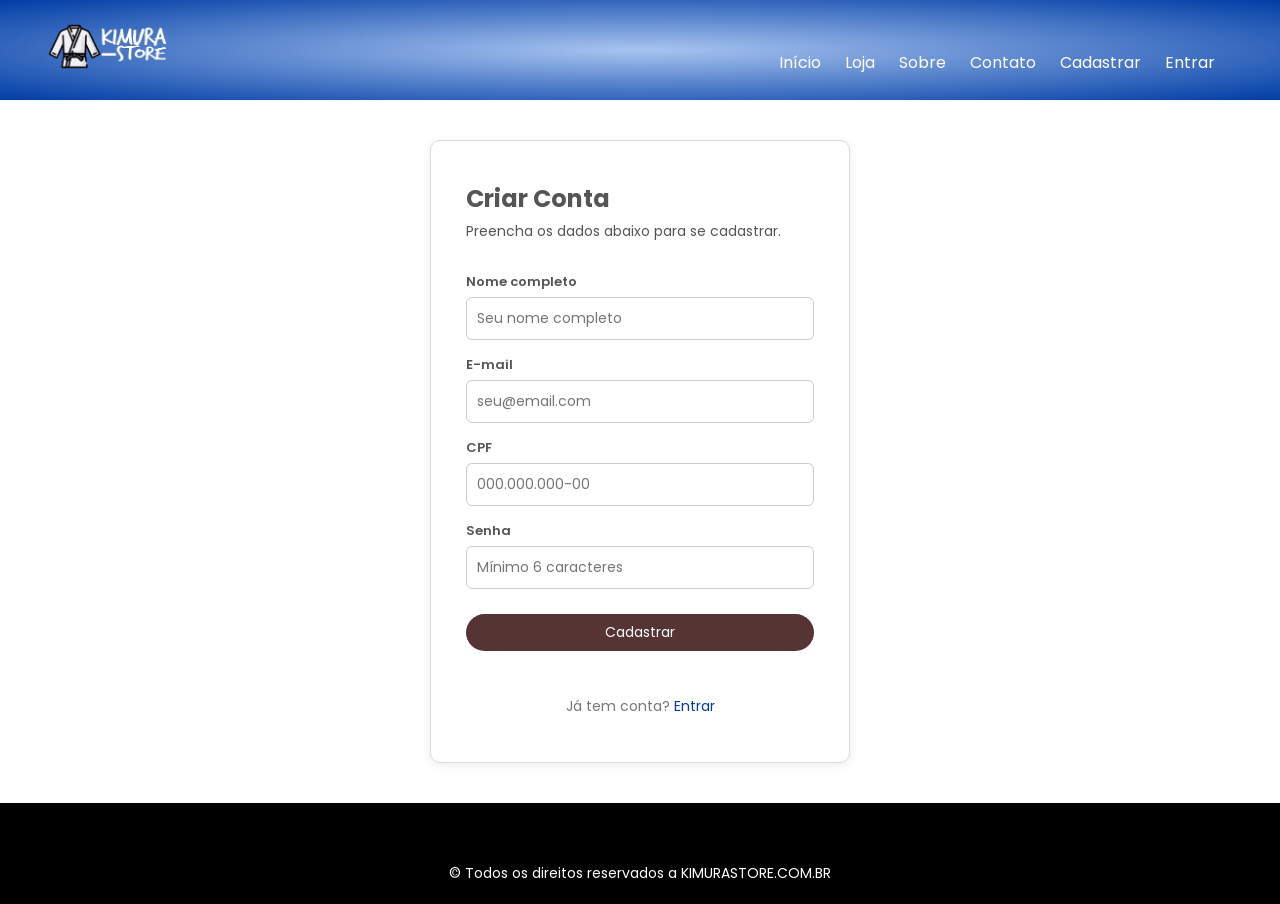
<file: cadastro.html>
<!DOCTYPE html>
<html lang="pt-br">

<head>
    <meta charset="UTF-8">
    <meta name="viewport" content="width=device-width, initial-scale=1.0">
    <title>Cadastro - Kimura Store</title>
    <link rel="stylesheet" href="style.css">
</head>

<body>

<!-- NAVBAR -->
<header class="banner">
    <div class="container">
        <nav class="navbar">
            <div class="logo">
                <img src="img/logo.png" alt="kimuraStore" width="125px">
            </div>
            <ul id="MenuItens">
                <li><a href="index.html">Início</a></li>
                <li><a href="index.html#produtos">Loja</a></li>
                <li><a href="index.html#sobre">Sobre</a></li>
                <li><a href="index.html#contato">Contato</a></li>
                <li class="link-visitante"><a href="cadastro.html">Cadastrar</a></li>
                <li class="link-visitante"><a href="login.html">Entrar</a></li>
                <li class="link-usuario" style="display:none"><a href="loja.html">Carrinho <span id="badge-carrinho"></span></a></li>
                <li class="link-usuario" style="display:none"><a href="minhascompras.html">Minhas Compras</a></li>
                <li class="link-usuario" style="display:none"><a href="#" id="btn-sair">Sair</a></li>
                <li class="link-admin" style="display:none"><a href="relatorios.html">Relatórios</a></li>
            </ul>
            <img src="img/menu.png" alt="menu" class="menu-celular" onclick="menuCelular()">
        </nav>
    </div>
</header>

<!-- FORMULÁRIO DE CADASTRO -->
<main class="pagina-form">
    <div class="caixa-form">
        <h2>Criar Conta</h2>
        <p>Preencha os dados abaixo para se cadastrar.</p>
        <br>

        <div class="campo">
            <label>Nome completo</label>
            <input type="text" id="cad-nome" placeholder="Seu nome completo">
        </div>

        <div class="campo">
            <label>E-mail</label>
            <input type="email" id="cad-email" placeholder="seu@email.com">
        </div>

        <div class="campo">
            <label>CPF</label>
            <input type="text" id="cad-cpf" placeholder="000.000.000-00" maxlength="14">
        </div>

        <div class="campo">
            <label>Senha</label>
            <input type="password" id="cad-senha" placeholder="Mínimo 6 caracteres">
        </div>

        <p id="erro-cadastro" class="msg-erro" style="display:none;"></p>

        <button class="btn btn-full" onclick="cadastrar()">Cadastrar</button>

        <p class="link-form">Já tem conta? <a href="login.html">Entrar</a></p>
    </div>
</main>

<!-- RODAPÉ -->
<footer class="rodape">
    <div class="container">
        <p class="direitos">&#169; Todos os direitos reservados a KIMURASTORE.COM.BR</p>
    </div>
</footer>

<script src="storage.js"></script>
<script src="script.js"></script>
</body>

</html>
</file>
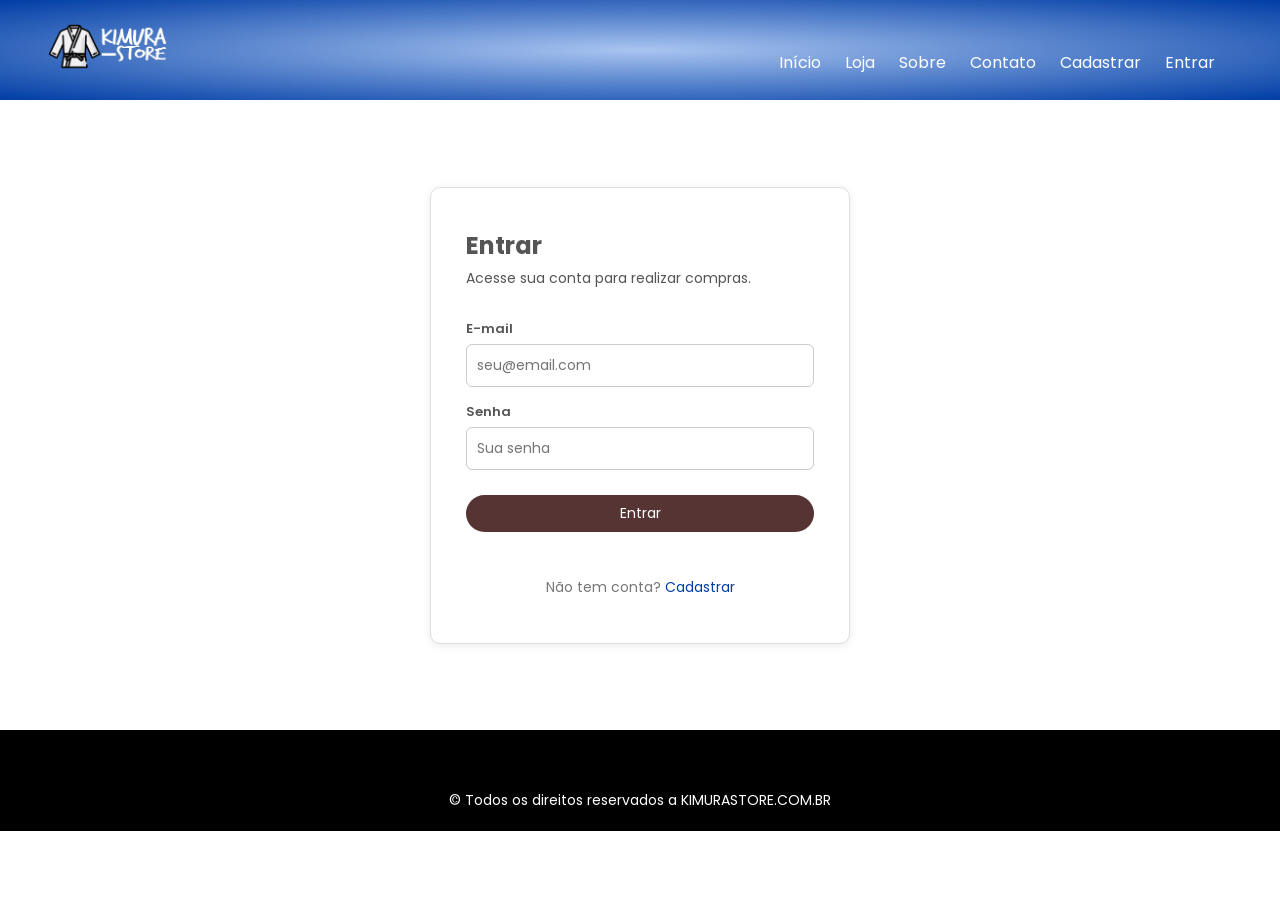
<file: login.html>
<!DOCTYPE html>
<html lang="pt-br">

<head>
    <meta charset="UTF-8">
    <meta name="viewport" content="width=device-width, initial-scale=1.0">
    <title>Entrar - Kimura Store</title>
    <link rel="stylesheet" href="style.css">
</head>

<body>

<!-- NAVBAR -->
<header class="banner">
    <div class="container">
        <nav class="navbar">
            <div class="logo">
                <img src="img/logo.png" alt="kimuraStore" width="125px">
            </div>
            <ul id="MenuItens">
                <li><a href="index.html">Início</a></li>
                <li><a href="index.html#produtos">Loja</a></li>
                <li><a href="index.html#sobre">Sobre</a></li>
                <li><a href="index.html#contato">Contato</a></li>
                <li class="link-visitante"><a href="cadastro.html">Cadastrar</a></li>
                <li class="link-visitante"><a href="login.html">Entrar</a></li>
                <li class="link-usuario" style="display:none"><a href="loja.html">Carrinho <span id="badge-carrinho"></span></a></li>
                <li class="link-usuario" style="display:none"><a href="minhascompras.html">Minhas Compras</a></li>
                <li class="link-usuario" style="display:none"><a href="#" id="btn-sair">Sair</a></li>
                <li class="link-admin" style="display:none"><a href="relatorios.html">Relatórios</a></li>
            </ul>
            <img src="img/menu.png" alt="menu" class="menu-celular" onclick="menuCelular()">
        </nav>
    </div>
</header>

<!-- FORMULÁRIO DE LOGIN -->
<main class="pagina-form">
    <div class="caixa-form">
        <h2>Entrar</h2>
        <p>Acesse sua conta para realizar compras.</p>
        <br>

        <div class="campo">
            <label>E-mail</label>
            <input type="email" id="login-email" placeholder="seu@email.com">
        </div>

        <div class="campo">
            <label>Senha</label>
            <input type="password" id="login-senha" placeholder="Sua senha">
        </div>

        <p id="erro-login" class="msg-erro" style="display:none;"></p>

        <button class="btn btn-full" onclick="fazerLogin()">Entrar</button>

        <p class="link-form">Não tem conta? <a href="cadastro.html">Cadastrar</a></p>
    </div>
</main>

<!-- RODAPÉ -->
<footer class="rodape">
    <div class="container">
        <p class="direitos">&#169; Todos os direitos reservados a KIMURASTORE.COM.BR</p>
    </div>
</footer>

<script src="storage.js"></script>
<script src="script.js"></script>
</body>

</html>
</file>
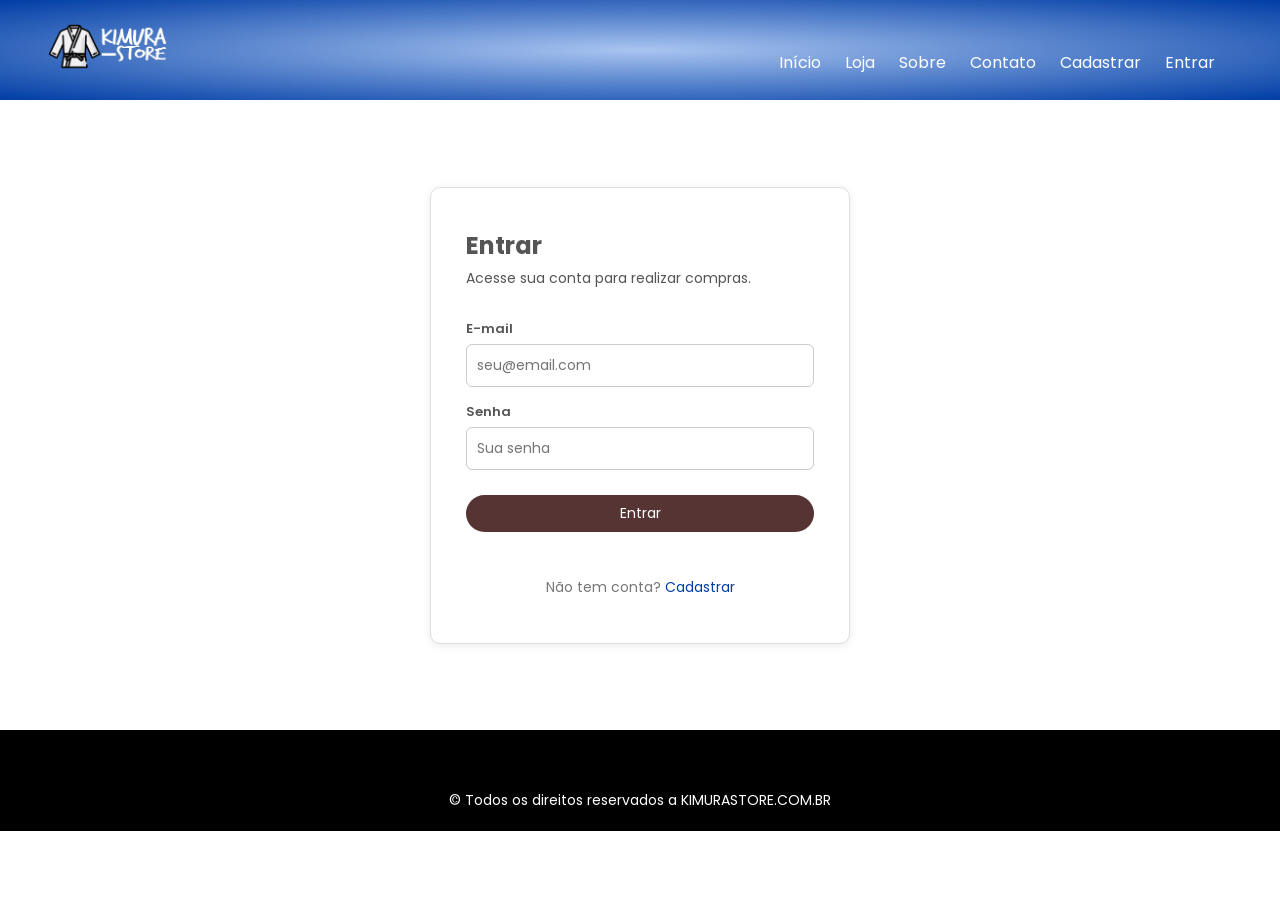
<file: minhascompras.html>
<!DOCTYPE html>
<html lang="pt-br">

<head>
    <meta charset="UTF-8">
    <meta name="viewport" content="width=device-width, initial-scale=1.0">
    <title>Minhas Compras - Kimura Store</title>
    <link rel="stylesheet" href="style.css">
</head>

<body>

<!-- NAVBAR -->
<header class="banner">
    <div class="container">
        <nav class="navbar">
            <div class="logo">
                <img src="img/logo.png" alt="kimuraStore" width="125px">
            </div>
            <ul id="MenuItens">
                <li><a href="index.html">Início</a></li>
                <li><a href="index.html#produtos">Loja</a></li>
                <li><a href="index.html#sobre">Sobre</a></li>
                <li><a href="index.html#contato">Contato</a></li>
                <li class="link-visitante"><a href="cadastro.html">Cadastrar</a></li>
                <li class="link-visitante"><a href="login.html">Entrar</a></li>
                <li class="link-usuario" style="display:none"><a href="loja.html">Carrinho <span id="badge-carrinho"></span></a></li>
                <li class="link-usuario" style="display:none"><a href="minhascompras.html">Minhas Compras</a></li>
                <li class="link-usuario" style="display:none"><a href="#" id="btn-sair">Sair</a></li>
                <li class="link-admin" style="display:none"><a href="relatorios.html">Relatórios</a></li>
            </ul>
            <img src="img/menu.png" alt="menu" class="menu-celular" onclick="menuCelular()">
        </nav>
    </div>
</header>

<!-- CONTEÚDO -->
<main class="corpo-categorias" style="padding-top: 50px; padding-bottom: 60px;">

    <h2 class="titulo">Minhas Compras</h2>

    <div id="minhas-compras-lista">
        <!-- preenchido pelo script.js -->
    </div>

    <div style="text-align:center; margin-top: 30px;">
        <a href="loja.html" class="btn">🛒 Continuar Comprando</a>
    </div>

</main>

<!-- RODAPÉ -->
<footer class="rodape">
    <div class="container">
        <p class="direitos">&#169; Todos os direitos reservados a KIMURASTORE.COM.BR</p>
    </div>
</footer>

<script src="storage.js"></script>
<script src="script.js"></script>
</body>

</html>
</file>
<file: style.css>
@import url('https://fonts.googleapis.com/css2?family=Poppins:ital,wght@0,100;0,200;0,300;0,400;0,500;0,600;0,700;0,800;0,900;1,100;1,200;1,300;1,400;1,500;1,600;1,700;1,800;1,900&display=swap');

* {
    margin: 0;
    padding: 0;
    box-sizing: border-box;
}

:root {
    --cor-padrao: #003DA5;
    --cor-padrao-hover: #a8c4f0;
    --cor-fonte: #fff;
    --cor-fonte-p: #555;
    --cor-btn: #563434;
    --cor-btn-hover: #15ff00;
    --cor-btn-fonte: #000;
    --cor-fonte-corpo: #555;
    --cor-fonte-corpo-leve: #777;
}

body {
    font-family: 'Poppins', sans-serif;
}

/*----------- BANNER / NAVBAR -----------*/

.banner {
    background: radial-gradient(var(--cor-padrao-hover), var(--cor-padrao));
}

.banner .container {
    max-width: 1300px;
    margin: auto;
    padding-left: 25px;
    padding-right: 25px;
}

.navbar {
    display: flex;
    align-items: center;
    padding: 20px;
}

.navbar ul {
    flex: 1;
    text-align: right;
    display: inline-block;
    list-style-type: none;
}

.navbar ul li {
    display: inline-block;
    margin-right: 20px;
}

.navbar ul li a {
    text-decoration: none;
    color: var(--cor-fonte);
}

.banner-texto {
    margin-top: 70px;
}

/*----------- GERAL -----------*/

p {
    color: var(--cor-fonte-p);
}

.linha {
    display: flex;
    align-items: center;
    flex-wrap: wrap;
    justify-content: space-around;
}

.col-2 {
    flex-basis: 50%;
    min-width: 300px;
}

.col-2 img {
    max-width: 100%;
    padding: 10px;
}

.col-2 h1 {
    font-size: 50px;
    line-height: 60px;
    margin: 25px 0;
}

.col-2 p {
    font-weight: 600;
    color: var(--cor-btn-fonte);
}

.banner p {
    color: var(--cor-fonte);
}

.btn {
    text-decoration: none;
    color: var(--cor-fonte);
    background: var(--cor-btn);
    padding: 8px 30px;
    margin: 30px 0;
    border-radius: 30px;
    border: none;
    cursor: pointer;
    font-family: 'Poppins', sans-serif;
    font-size: 14px;
    transition: background 0.5s;
    display: inline-block;
}

.btn:hover {
    background: var(--cor-btn-hover);
    color: var(--cor-btn-fonte);
}

.btn-full {
    width: 100%;
    text-align: center;
    margin-top: 10px;
}

/*----------- CONTAINER -----------*/

.container {
    max-width: 1300px;
    margin: auto;
    padding-left: 25px;
    padding-right: 25px;
}

.corpo-categorias {
    max-width: 1080px;
    margin: auto;
    padding-left: 25px;
    padding-right: 25px;
}

/*----------- CATEGORIAS -----------*/

.categorias {
    margin: 70px 0;
}

.col-3 {
    flex-basis: 30%;
    min-width: 250px;
    margin-bottom: 30px;
}

.col-3 img {
    width: 100%;
    object-fit: cover;
    object-position: center;
}

/*----------- PRODUTOS -----------*/

.col-4 {
    flex-basis: 25%;
    min-width: 200px;
    padding: 10px;
    margin-bottom: 50px;
    transition: transform 0.5s;
}

.col-4:hover {
    transform: scale(1.1);
}

.col-4 img {
    width: 100%;
    object-fit: cover;
    object-position: center;
}

.titulo {
    position: relative;
    line-height: 60px;
    margin: 0 auto 80px;
    text-align: center;
    color: var(--cor-fonte-corpo);
}

.titulo::after {
    content: '';
    background-color: var(--cor-padrao);
    width: 80px;
    height: 5px;
    border-radius: 5px;
    position: absolute;
    bottom: 0;
    left: 50%;
    transform: translateX(-50%);
}

h4 {
    color: var(--cor-fonte-corpo);
    font-weight: normal;
    margin-top: 8px;
}

.preco {
    font-size: 14px;
    font-weight: 600;
    color: var(--cor-padrao) !important;
    margin: 5px 0;
}

.classificacao ion-icon {
    color: var(--cor-padrao);
}

.btn-produto {
    margin: 8px 0 0 0;
    padding: 6px 16px;
    font-size: 13px;
}

/*----------- OFERTAS -----------*/

.ofertas {
    background: radial-gradient(var(--cor-padrao-hover), var(--cor-padrao));
    margin-top: 80px;
    padding: 30px 0;
}

.col-2 .oferta-img {
    padding: 50px;
}

small {
    color: var(--cor-btn-fonte);
}

/*----------- SOBRE -----------*/

.sobre {
    margin: 70px 0;
}

.sobre h3 {
    color: var(--cor-fonte-corpo);
}

/*----------- CONTATO -----------*/

.contato {
    margin: 70px 0;
}

.campo {
    display: flex;
    flex-direction: column;
    margin-bottom: 15px;
}

.campo label {
    font-size: 13px;
    font-weight: 600;
    color: var(--cor-fonte-corpo);
    margin-bottom: 5px;
}

.campo input,
.campo textarea,
.campo select {
    padding: 10px;
    border: 1px solid #ccc;
    border-radius: 6px;
    font-family: 'Poppins', sans-serif;
    font-size: 14px;
    color: var(--cor-fonte-corpo);
    outline: none;
    transition: border 0.3s;
}

.campo input:focus,
.campo textarea:focus {
    border-color: var(--cor-padrao);
}

.campo textarea {
    resize: vertical;
}

/*----------- FORMULÁRIOS (cadastro / login) -----------*/

.pagina-form {
    display: flex;
    justify-content: center;
    align-items: center;
    min-height: 70vh;
    padding: 40px 20px;
}

.caixa-form {
    background: #fff;
    border: 1px solid #ddd;
    border-radius: 10px;
    padding: 40px 35px;
    width: 100%;
    max-width: 420px;
    box-shadow: 0 2px 10px rgba(0,0,0,0.08);
}

.caixa-form h2 {
    color: var(--cor-fonte-corpo);
    margin-bottom: 5px;
}

.caixa-form p {
    font-size: 14px;
    margin-bottom: 5px;
}

.msg-erro {
    color: #c00;
    font-size: 13px;
    margin-bottom: 10px;
    padding: 8px;
    background: #fff0f0;
    border: 1px solid #f5c6c6;
    border-radius: 5px;
}

.link-form {
    text-align: center;
    font-size: 13px;
    margin-top: 15px;
    color: var(--cor-fonte-corpo-leve);
}

.link-form a {
    color: var(--cor-padrao);
    text-decoration: none;
}

/*----------- LOJA / CARRINHO -----------*/

.coluna-produtos {
    flex: 1;
    min-width: 300px;
}

.caixa-carrinho {
    width: 340px;
    min-width: 280px;
    background: #fff;
    border: 1px solid #ddd;
    border-radius: 10px;
    padding: 25px;
    align-self: flex-start;
    box-shadow: 0 2px 8px rgba(0,0,0,0.07);
}

.caixa-carrinho h3 {
    color: var(--cor-fonte-corpo);
    border-bottom: 2px solid var(--cor-padrao);
    padding-bottom: 10px;
}

.tabela-carrinho {
    width: 100%;
    border-collapse: collapse;
    font-size: 13px;
    margin-bottom: 15px;
}

.tabela-carrinho th,
.tabela-carrinho td {
    padding: 8px 5px;
    border-bottom: 1px solid #eee;
    color: var(--cor-fonte-corpo);
    text-align: left;
}

.tabela-carrinho th {
    font-size: 12px;
    color: var(--cor-fonte-corpo-leve);
}

.btn-qtd {
    background: #eee;
    border: none;
    padding: 2px 8px;
    cursor: pointer;
    border-radius: 3px;
    font-size: 14px;
}

.btn-qtd:hover {
    background: var(--cor-padrao);
    color: #fff;
}

.btn-remover {
    background: none;
    border: none;
    color: #c00;
    cursor: pointer;
    font-size: 13px;
}

.rodape-carrinho {
    display: flex;
    justify-content: space-between;
    align-items: center;
    margin-top: 10px;
    padding-top: 10px;
    border-top: 1px solid #eee;
}

.rodape-carrinho strong {
    color: var(--cor-fonte-corpo);
}

.rodape-carrinho .btn {
    margin: 0;
    padding: 8px 18px;
    font-size: 13px;
}

/*----------- RELATÓRIOS -----------*/

.relatorio-cabecalho {
    background: #222;
    color: #fff;
    padding: 20px 0;
    border-bottom: 3px solid var(--cor-padrao);
}

.relatorio-cabecalho h2 {
    color: #fff;
    font-size: 18px;
}

.relatorio-cabecalho p {
    color: #aaa;
    font-size: 13px;
}

.caixa-relatorio {
    background: #fff;
    border: 1px solid #ddd;
    border-radius: 10px;
    padding: 25px;
    box-shadow: 0 2px 8px rgba(0,0,0,0.06);
}

.caixa-relatorio h3 {
    color: var(--cor-fonte-corpo);
}

.badge-total {
    background: #f5f5f5;
    border: 1px solid #ddd;
    border-radius: 20px;
    padding: 4px 14px;
    font-size: 12px;
    color: var(--cor-fonte-corpo-leve);
}

.campo-busca {
    width: 100%;
    padding: 10px;
    border: 1px solid #ccc;
    border-radius: 6px;
    font-family: 'Poppins', sans-serif;
    font-size: 14px;
    margin-bottom: 15px;
    outline: none;
}

.campo-busca:focus {
    border-color: var(--cor-padrao);
}

.tabela-wrapper {
    overflow-x: auto;
}

.tabela-relatorio {
    width: 100%;
    border-collapse: collapse;
    font-size: 13px;
}

.tabela-relatorio th,
.tabela-relatorio td {
    padding: 10px 12px;
    border-bottom: 1px solid #eee;
    text-align: left;
    color: var(--cor-fonte-corpo);
}

.tabela-relatorio th {
    background: #f9f9f9;
    font-size: 12px;
    color: var(--cor-fonte-corpo-leve);
    text-transform: uppercase;
}

.tabela-relatorio tr:hover td {
    background: #fafafa;
}

.relatorio-rodape {
    background: #f5f5f5;
    border-top: 1px solid #ddd;
    padding: 15px 0;
    text-align: center;
    font-size: 12px;
    color: var(--cor-fonte-corpo-leve);
}

/*----------- RODAPÉ -----------*/

.rodape {
    background-color: var(--cor-btn-fonte);
    color: var(--cor-fonte);
    padding: 60px 20px 20px;
    font-size: 14px;
}

.rodape p {
    color: var(--cor-fonte);
}

.rodape h3 {
    color: var(--cor-fonte);
    margin-bottom: 20px;
}

.rodape-col-1,
.rodape-col-2,
.rodape-col-3,
.rodape-col-4 {
    min-width: 250px;
    margin-bottom: 20px;
}

.rodape-col-1 { flex-basis: 30%; }
.rodape-col-2 { flex: 1; text-align: center; }
.rodape-col-2 img { width: 180px; margin-bottom: 20px; }

.rodape-col-3,
.rodape-col-4 {
    flex-basis: 12%;
    text-align: right;
}

ul {
    list-style-type: none;
}

.app-logo { margin-top: 20px; }
.app-logo img { width: 140px; }

.rodape hr {
    border: none;
    height: 1px;
    background: var(--cor-fonte);
    margin: 20px 0;
}

.direitos { text-align: center; }

/*----------- MENU CELULAR -----------*/

.menu-celular {
    width: 28px;
    margin-left: 20px;
    display: none;
}

@media only screen and (max-width: 800px) {
    .navbar ul {
        position: absolute;
        top: 70px;
        left: 0;
        background: var(--cor-btn-fonte);
        width: 100%;
        overflow: hidden;
        transition: max-height 0.5s;
    }

    .navbar ul li {
        display: block;
        margin-top: 10px;
        margin-right: 50px;
        margin-bottom: 10px;
    }

    .navbar ul li a {
        color: var(--cor-fonte);
    }

    .menu-celular {
        display: block;
        cursor: pointer;
    }
}

/*----------- TABLET -----------*/

@media only screen and (max-width: 1024px) {
    .caixa-carrinho {
        width: 100%;
    }
}

/*----------- CELULAR 600 -----------*/

@media only screen and (max-width: 600px) {
    .linha {
        text-align: center;
    }

    .col-2, .col-3, .col-4 {
        flex-basis: 100%;
    }

    .col-2 h1 {
        font-size: 27px;
    }

    .rodape-col-3, .rodape-col-4 {
        text-align: center;
    }

    .col-4 p {
        font-size: 14px;
    }

    .caixa-form {
        padding: 25px 20px;
    }

    .rodape-carrinho {
        flex-direction: column;
        gap: 10px;
    }
}

/*----------- SMARTPHONE PEQUENO (320px) -----------*/

@media only screen and (max-width: 320px) {
    .col-2 h1 {
        font-size: 22px;
    }

    .caixa-form {
        padding: 20px 15px;
    }

    .btn {
        padding: 8px 18px;
        font-size: 13px;
    }
}

/*----------- MINHAS COMPRAS -----------*/

.caixa-compra {
    background: #fff;
    border: 1px solid #ddd;
    border-radius: 10px;
    padding: 20px 25px;
    margin-bottom: 20px;
    box-shadow: 0 2px 8px rgba(0,0,0,0.06);
}

.compra-cabecalho {
    display: flex;
    justify-content: space-between;
    align-items: center;
    margin-bottom: 15px;
    flex-wrap: wrap;
    gap: 10px;
}

.compra-id {
    font-weight: 700;
    color: var(--cor-fonte-corpo);
    font-size: 15px;
    margin-right: 12px;
}

.compra-data {
    font-size: 13px;
    color: var(--cor-fonte-corpo-leve);
}

.badge-status {
    font-size: 12px;
    font-weight: 600;
    padding: 5px 14px;
    border-radius: 20px;
}

.status-pendente {
    background: #fff8e1;
    color: #e65100;
    border: 1px solid #ffcc80;
}

.status-enviado {
    background: #e3f2fd;
    color: #1565c0;
    border: 1px solid #90caf9;
}

.status-entregue {
    background: #e8f5e9;
    color: #2e7d32;
    border: 1px solid #a5d6a7;
}

.compra-itens {
    border-top: 1px solid #eee;
    border-bottom: 1px solid #eee;
    padding: 10px 0;
    margin-bottom: 12px;
}

.compra-item-linha {
    display: flex;
    justify-content: space-between;
    font-size: 13px;
    color: var(--cor-fonte-corpo);
    padding: 5px 0;
}

.compra-item-linha span:first-child { flex: 1; }
.compra-item-linha span:nth-child(2) { width: 40px; text-align: center; color: var(--cor-fonte-corpo-leve); }
.compra-item-linha span:last-child { width: 100px; text-align: right; }

.compra-rodape {
    display: flex;
    justify-content: space-between;
    align-items: center;
    font-size: 14px;
    color: var(--cor-fonte-corpo);
}

.compra-rodape strong {
    color: var(--cor-padrao);
    font-size: 15px;
}

.compra-vazia {
    text-align: center;
    padding: 60px 20px;
    color: var(--cor-fonte-corpo-leve);
    font-size: 15px;
}
</file>
